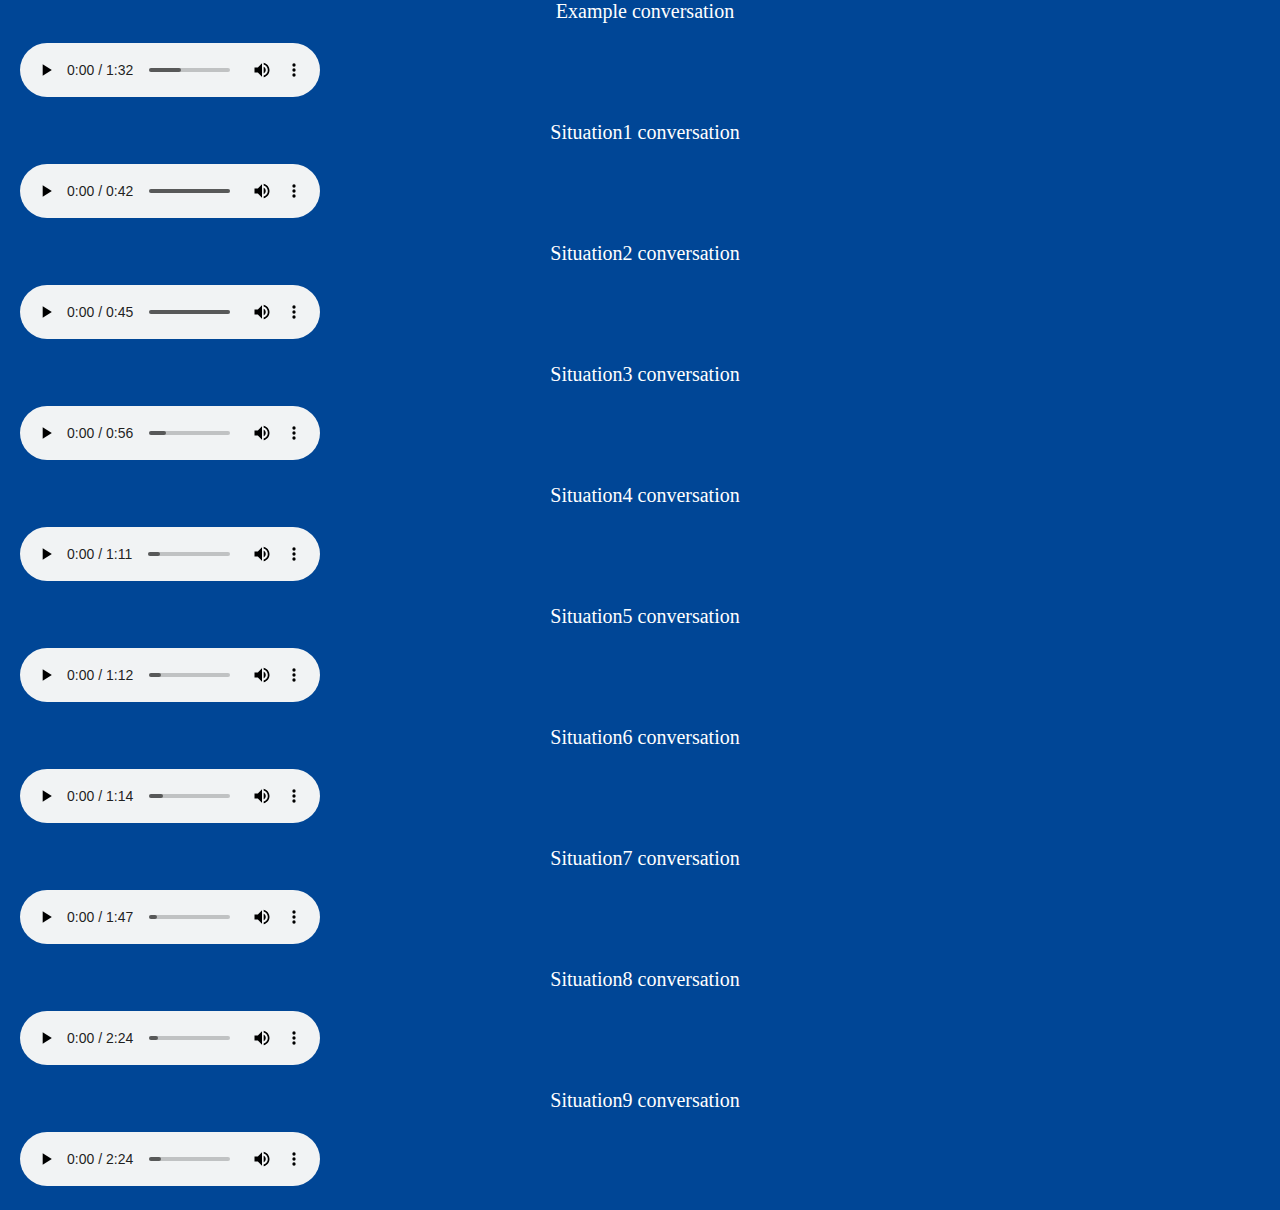
<file: audios.html>
<!DOCTYPE html>
<html lang="en">

<head>
    <meta charset="UTF-8">
    <meta http-equiv="X-UA-Compatible" content="IE=edge">
    <meta name="viewport" content="width=device-width, initial-scale=1.0">
    <title>Document</title>
    <style>
        *,
        *:before,
        *:after {
            padding: 0;
            margin: 0;
            box-sizing: border-box;
        }
        
        body {
            background-color: #004696;
        }
        
        audio {
            margin: 20px;
        }
        
        div p {
            text-align: left;
            margin-left: 10px;
            font-size: 2em;
            color: white;
        }
        
        @media(min-width: 350px) {
            div p {
                text-align: center;
                margin-left: 10px;
                font-size: 20px;
                color: white;
            }
        }
    </style>
</head>

<body>
    <div>
        <p>Example conversation</p>
        <audio controls>

                <source src="audios/1.mpeg" type="audio/mpeg" id="song">
            </audio>

    </div>
    <div>
        <p>Situation1 conversation</p>
        <audio controls>

                <source src="audios/2.mpeg" type="audio/mpeg" id="song">
            </audio>

    </div>
    <div>
        <p>Situation2 conversation</p>
        <audio controls>

                <source src="audios/3.mpeg" type="audio/mpeg" id="song">
            </audio>

    </div>
    <div>
        <p>Situation3 conversation</p>
        <audio controls>

                <source src="audios/4.mpeg" type="audio/mpeg" id="song">
            </audio>

    </div>
    <div>
        <p>Situation4 conversation</p>
        <audio controls>

                <source src="audios/5.mpeg" type="audio/mpeg" id="song">
            </audio>

    </div>
    <div>
        <p>Situation5 conversation</p>
        <audio controls>

                <source src="audios/6.mpeg" type="audio/mpeg" id="song">
            </audio>

    </div>
    <div>
        <p>Situation6 conversation</p>
        <audio controls>

                <source src="audios/7.mpeg" type="audio/mpeg" id="song">
            </audio>

    </div>
    <div>
        <p>Situation7 conversation</p>
        <audio controls>

                <source src="audios/8.mpeg" type="audio/mpeg" id="song">
            </audio>

    </div>
    <div>
        <p>Situation8 conversation</p>
        <audio controls>

                <source src="audios/9.mpeg" type="audio/mpeg" id="song">
            </audio>

    </div>
    <div>
        <p>Situation9 conversation</p>
        <audio controls>

                <source src="audios/10.mpeg" type="audio/mpeg" id="song">
            </audio>

    </div>

</body>


</html>
</file>
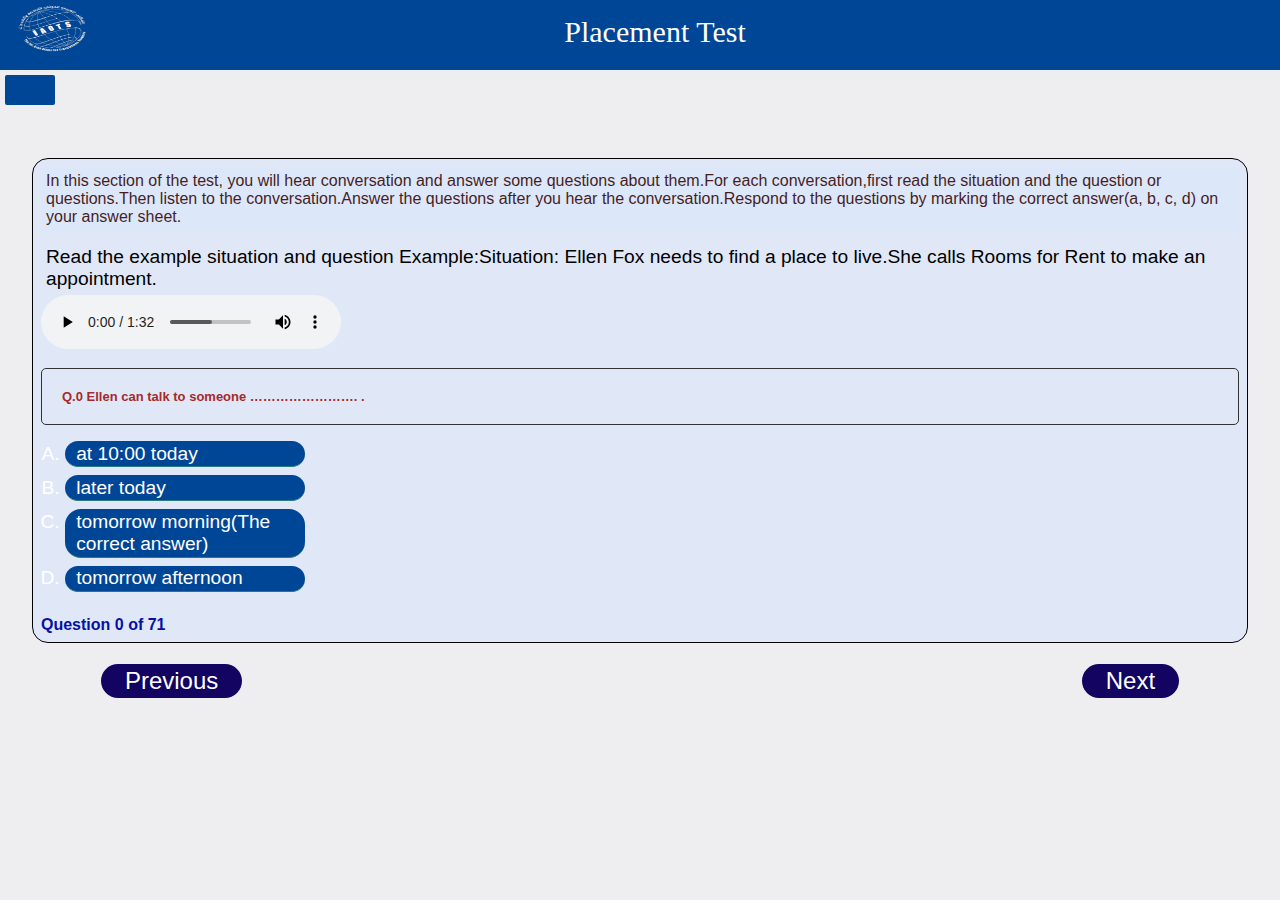
<file: index1.html>
<!DOCTYPE html>
<html lang="en">

<head>
    <meta charset="UTF-8">
    <meta name="viewport" content="width=device-width, initial-scale=1.0">
    <title>Placement Test</title>

    <!-- css file link -->
    <link rel="stylesheet" href="css/quiz.css">
</head>

<body>
    <!-- <img src="logo.png" alt="img" id="img" class="img"> -->
    <p id="title">Placement Test </p>
    <img src="logo.png" alt="" class="mainLogo">

    <button id="close">إغلاق</button>

    <div class="count">
        <div id="timer"></div>
    </div>
    <!-- quiz-container -->
    <div id="quiz-container">
        <!-- question container -->
        <div class="questions">
            <p id="main"></p>
            <p id="desc"></p>

            <div>
                <div id="listen1">
                    <audio controls>

                            <source src="audios/1.mpeg" type="audio/mpeg" id="song">
                        </audio>

                </div>
                <div hidden id="listen2">
                    <audio controls>

                            <source src="audios/2.mpeg" type="audio/mpeg" id="song">
                        </audio>

                </div>
                <div hidden id="listen3">
                    <audio controls>

                            <source src="audios/3.mpeg" type="audio/mpeg" id="song">
                        </audio>

                </div>
                <div hidden id="listen4">
                    <audio controls>

                            <source src="audios/4.mpeg" type="audio/mpeg" id="song">
                        </audio>

                </div>
                <div hidden id="listen5">
                    <audio controls>

                            <source src="audios/5.mpeg" type="audio/mpeg" id="song">
                        </audio>

                </div>
                <div hidden id="listen6">
                    <audio controls>

                            <source src="audios/6.mpeg" type="audio/mpeg" id="song">
                        </audio>

                </div>
                <div hidden id="listen7">
                    <audio controls>

                            <source src="audios/7.mpeg" type="audio/mpeg" id="song">
                        </audio>

                </div>
                <div hidden id="listen8">
                    <audio controls>

                            <source src="audios/8.mpeg" type="audio/mpeg" id="song">
                        </audio>

                </div>
                <div hidden id="listen9">
                    <audio controls>

                            <source src="audios/9.mpeg" type="audio/mpeg" id="song">
                        </audio>

                </div>
                <div hidden id="listen10">
                    <audio controls>

                            <source src="audios/10.mpeg" type="audio/mpeg" id="song">
                        </audio>

                </div>
                <h2 id="question"></h2>
                <ol type="A">
                    <li class="option"><span id="option0" onclick="calcScore(this)"></span></li>
                    <li class="option"><span id="option1" onclick="calcScore(this)"></span></li>
                    <li class="option"><span id="option2" onclick="calcScore(this)"></span></li>
                    <li class="option"><span id="option3" onclick="calcScore(this)"></span></li>
                </ol>
                <h4 id="stat"></h4>
            </div>

            <div class="buttons">
                <button type="button" class="previous">Previous</button>

                <button type="button" class="next">Next</button>
            </div>
        </div>
                </div>

        <!-- scoreboard section -->
        <div id="scoreboard">
            <img src="logo.png" alt="" width="120px" height="120px">
            <h2 id="score-title">You Have Done</h2>
            <h2 id="score" hidden></h2>
            <h2 id="level" hidden>hi</h2>
            <form action="" id="myForm">
                <input id="number" type="numric" hidden value="779288403" placeholder="phone 966506666666">
                <input id="name" type="text" dir="rtl" class="contact__input" placeholder="ادخل اسمك الكامل هنا">
                <input id="msg" type="text" placeholder="type msg" hidden>
                <button onclick="send_handle()" class="saveBtn">إرسال</button>
            </form>
            <p id="msg1" style="direction: rtl;"></p>
            <!-- <button type="button" id="check-answer" onclick="checkAnswer()">Check Answers</button> -->
        </div>
        <!-- answers section -->


        <!-- javascript file source -->
        <script src="js/quiz.js"></script>
</body>

</html>
</file>
<file: css/quiz.css>
* {
    margin: 0;
    padding: 0;
    box-sizing: border-box;
}

body {
    font-family: sans-serif;
    background: #eeeef1;
    background-size: cover;
    background-position: center;
    background-repeat: no-repeat;
    height: 100vh;
}

img {
    width: 5.5rem;
    height: 5.2rem;
    border-radius: 50%;
}

.img {
    position: fixed;
}

#title {
    text-align: center;
    padding: 0.8rem 0;
    font-size: 3rem;
    color: white;
    background: #17252A;
    font-family: Georgia, 'Times New Roman', Times, serif;
}

.count {
    padding: 5px;
}

#timer {
    padding: 5px;
    color: white;
    width: 50px;
    height: 30px;
    background-color: #004696;
    border-radius: 2px;
}



.questions {
    margin: 3rem auto;
    width: 95vw;
    padding: .5rem;
    color: black;
    background: rgba(220, 230, 250, 0.77);
    cursor: default;
    border: 1px solid black;
    border-radius: 1rem;
}

.questions #main {
    color: rgb(71, 30, 30);
    margin-bottom: 10px;
    padding: 5px;
    background: rgba(220, 230, 250, 0.77);
}

.questions p a {
    font-size: 20px;
    direction: rtl;
    text-align: center;
    color: #004696;
    font-weight: bold;
    margin-left: 30px;
    text-decoration: none;
}

#desc {
    font-size: larger;
    padding: 5px;
}

#question {
    position: relative;
    margin-bottom: 1rem;
    color: brown;
    margin-top: 15px;
    border: 1px solid rgb(52, 50, 50);
    padding: 5px;
    border-radius: 5px;
    -webkit-border-radius: 5px;
    -moz-border-radius: 5px;
    -ms-border-radius: 5px;
    -o-border-radius: 5px;
}

.option {
    margin-bottom: 0.5rem;
    font-size: 1.2rem;
    border-bottom: solid 0.1rem #2b7a7b;
    width: 15rem;
    background: #004696;
    color: white;
    border-radius: 1rem;
}

.option:hover {
    color: white;
}

ol {
    padding: 0 1.5rem;
    color: black;
}

span {
    display: block;
    padding: 0.1rem 0.7rem;
    border-radius: 1rem;
}

#answer {
    margin-top: 2.5rem;
}

#stat {
    margin-top: 1.5rem;
    color: rgb(6, 17, 168);
}

.buttons {
    position: relative;
}

.next {
    position: absolute;
    right: 5%;
}

.previous {
    position: absolute;
    left: 5%;
}

button {
    padding: 0.2rem 1.5rem;
    border: none;
    outline: none;
    font-size: 1.5rem;
    border-radius: 1.5rem;
    color: white;
    margin-top: 30px;
    background: #120460;
}

button:active {
    background: lavender;
}

#scoreboard,
#answerBank {
    width: 20rem;
    background: #1458a6;
    padding: 2rem;
    text-align: center;
    margin: auto;
    color:#fff;
        border: 1px solid #eee;
    position: relative;
    border-radius: .5rem;
    top: 5rem;
    display: none;
}

#scoreboard .saveBtn {
    margin-top: 20px;
}

#scoreboard #msg1 {
    direction: rtl;
    margin-top: 10px;
    color: #fff;
    font-weight: bold;
    font-size: large;
}

#score-title {
    margin: 1rem 0;
}

#score-btn,
#check-answer {
    margin-top: 1rem;
}

#score {
    font-size: 2.5rem;
}
.contact__input {
    width: 100%;
   
    padding: 1rem;
    border-radius: .5rem;
    border: 1.5px solid #000;
    outline: none;
    margin-bottom: var(--mb-4);
}
#answerBank li {
    text-align: left;
    margin-bottom: 0.2rem;
    font-size: larger;
}

#answers {
    margin-top: 1rem;
}


/* Css for pop up */

.iframe {
    top: 1%;
    right: 0;
    width: 100px;
    height: 300px;
    display: none;
    border: 1px solid rgb(214, 210, 225);
}

#close {
    position: absolute;
    top: 2%;
    right: 2%;
    background-color: #004696;
    color: white;
    display: none;
    border-radius: 5px;
    -webkit-border-radius: 5px;
    -moz-border-radius: 5px;
    -ms-border-radius: 5px;
    -o-border-radius: 5px;
}


/* small */



@media screen and (min-width:350px) {
      #title {
        text-align: center;
        padding: 10px;
        font-size: 30px;
        height: 70px;
        padding-top: 15px;
        padding-left: 40px;
        color: white;
        background-color: #004696;
        font-family: Georgia, 'Times New Roman', Times, serif;
    }
    .mainLogo {
        width: 80px;
        height: 80px;
        position: absolute;
        top: -1.5%;
        left: 1%;
        margin-right: 10px;
        border-radius: 80%;
        -webkit-border-radius: 80%;
        -moz-border-radius: 80%;
        -ms-border-radius: 80%;
        -o-border-radius: 80%;
    }
    .iframe {
        position: absolute;
        top: 13.5%;
        right: 0%;
        width: 98%;
        margin-bottom:30px;
        height: 100px;
        display: none;
        border: 0px solid rgb(23, 8, 59);
    }
    #close {
        position: absolute;
        top: 9%;
        right: 0%;
        width: 70px;
        padding: 0px;
        background-color: #004696;
        color: white;
        display: none;
        border-radius: 0;
        -webkit-border-radius: 0;
        -moz-border-radius: 0;
        -ms-border-radius: 0;
        -o-border-radius: 0;
    }
    #question {
        position: relative;
        margin-bottom: 1rem;
        color: brown;
        margin-top: 15px;
        border: 1px solid rgb(52, 50, 50);
        padding: 20px;
        font-size: small;
        border-radius: 5px;
        -webkit-border-radius: 5px;
        -moz-border-radius: 5px;
        -ms-border-radius: 5px;
        -o-border-radius: 5px;
    }
    #scoreboard .saveBtn {
    margin-top: 40px;
}
}


/* Medium */

@media(min-width:992px) {
    .container {
        width: 970px;
    }
}


/* small */

@media(min-width:1200px) {
    .container {
        width: 1170px;
    }
}


/*end global rules */
</file>
